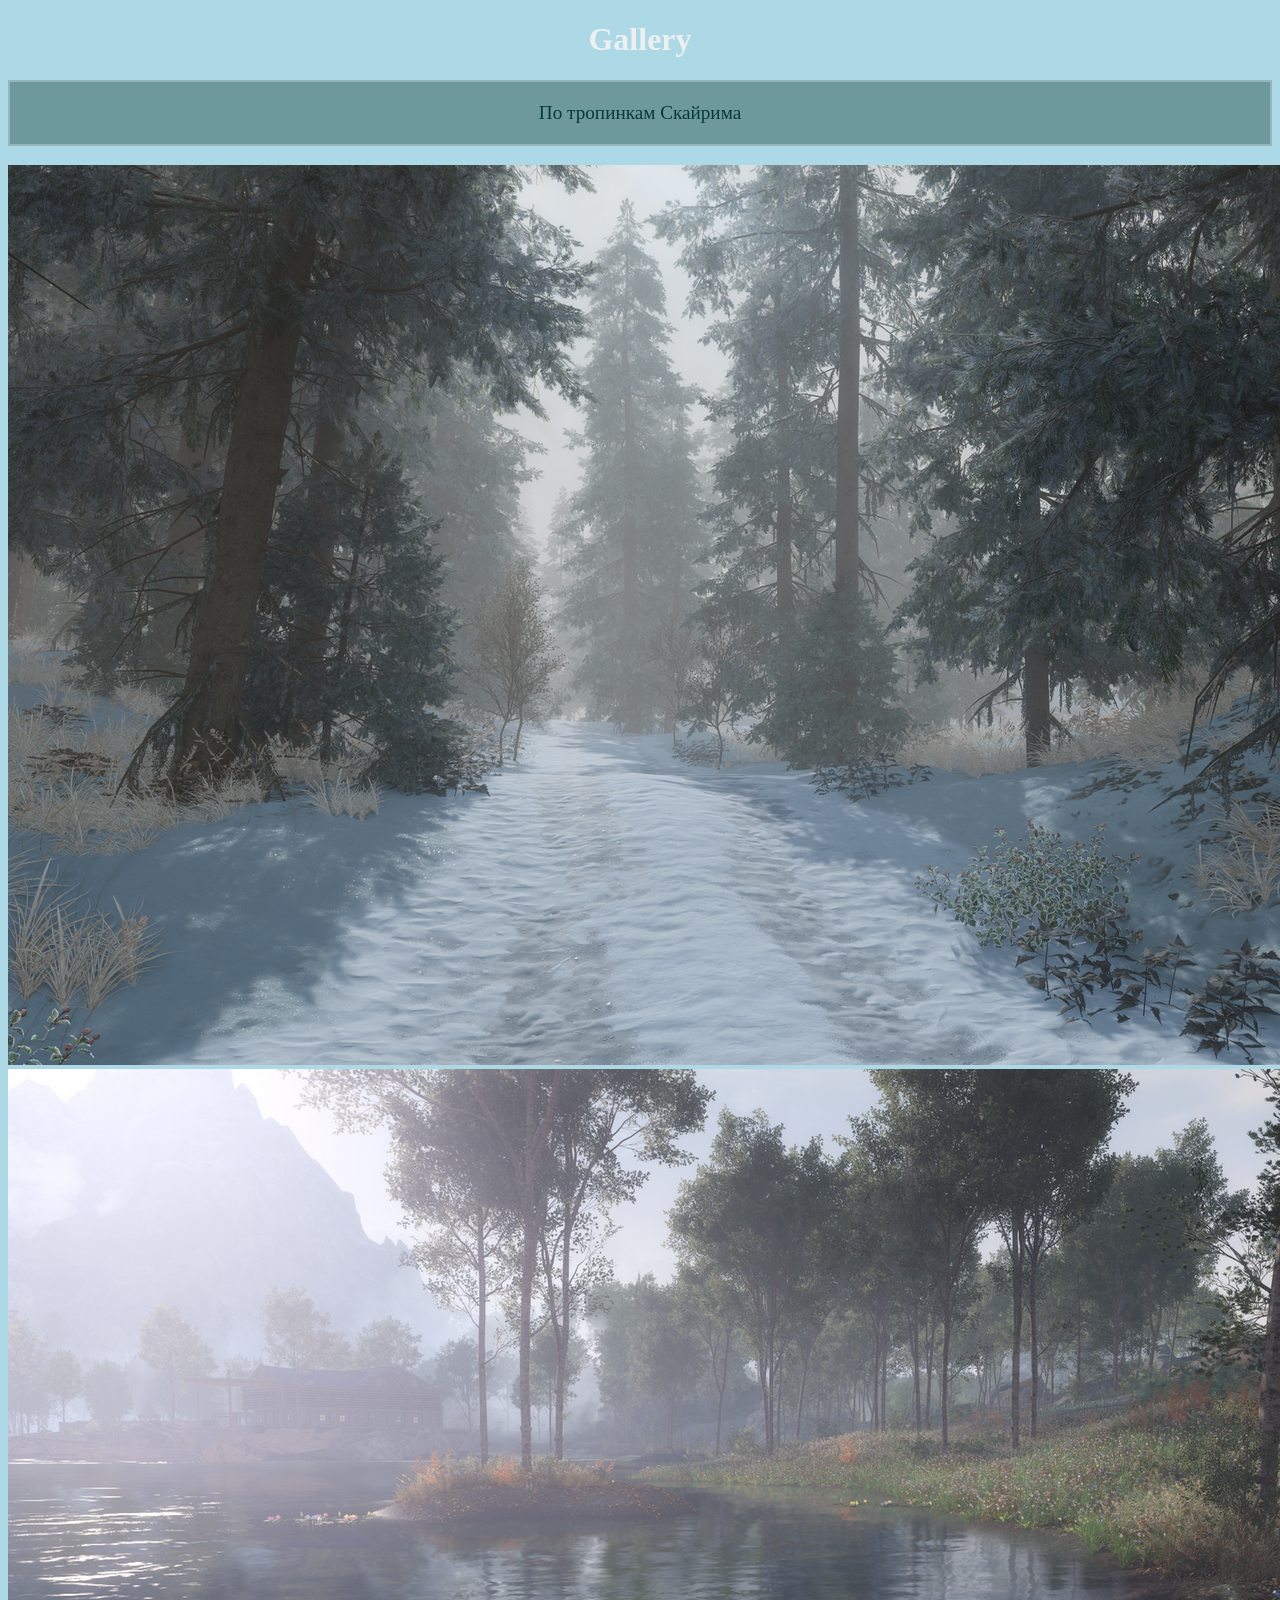
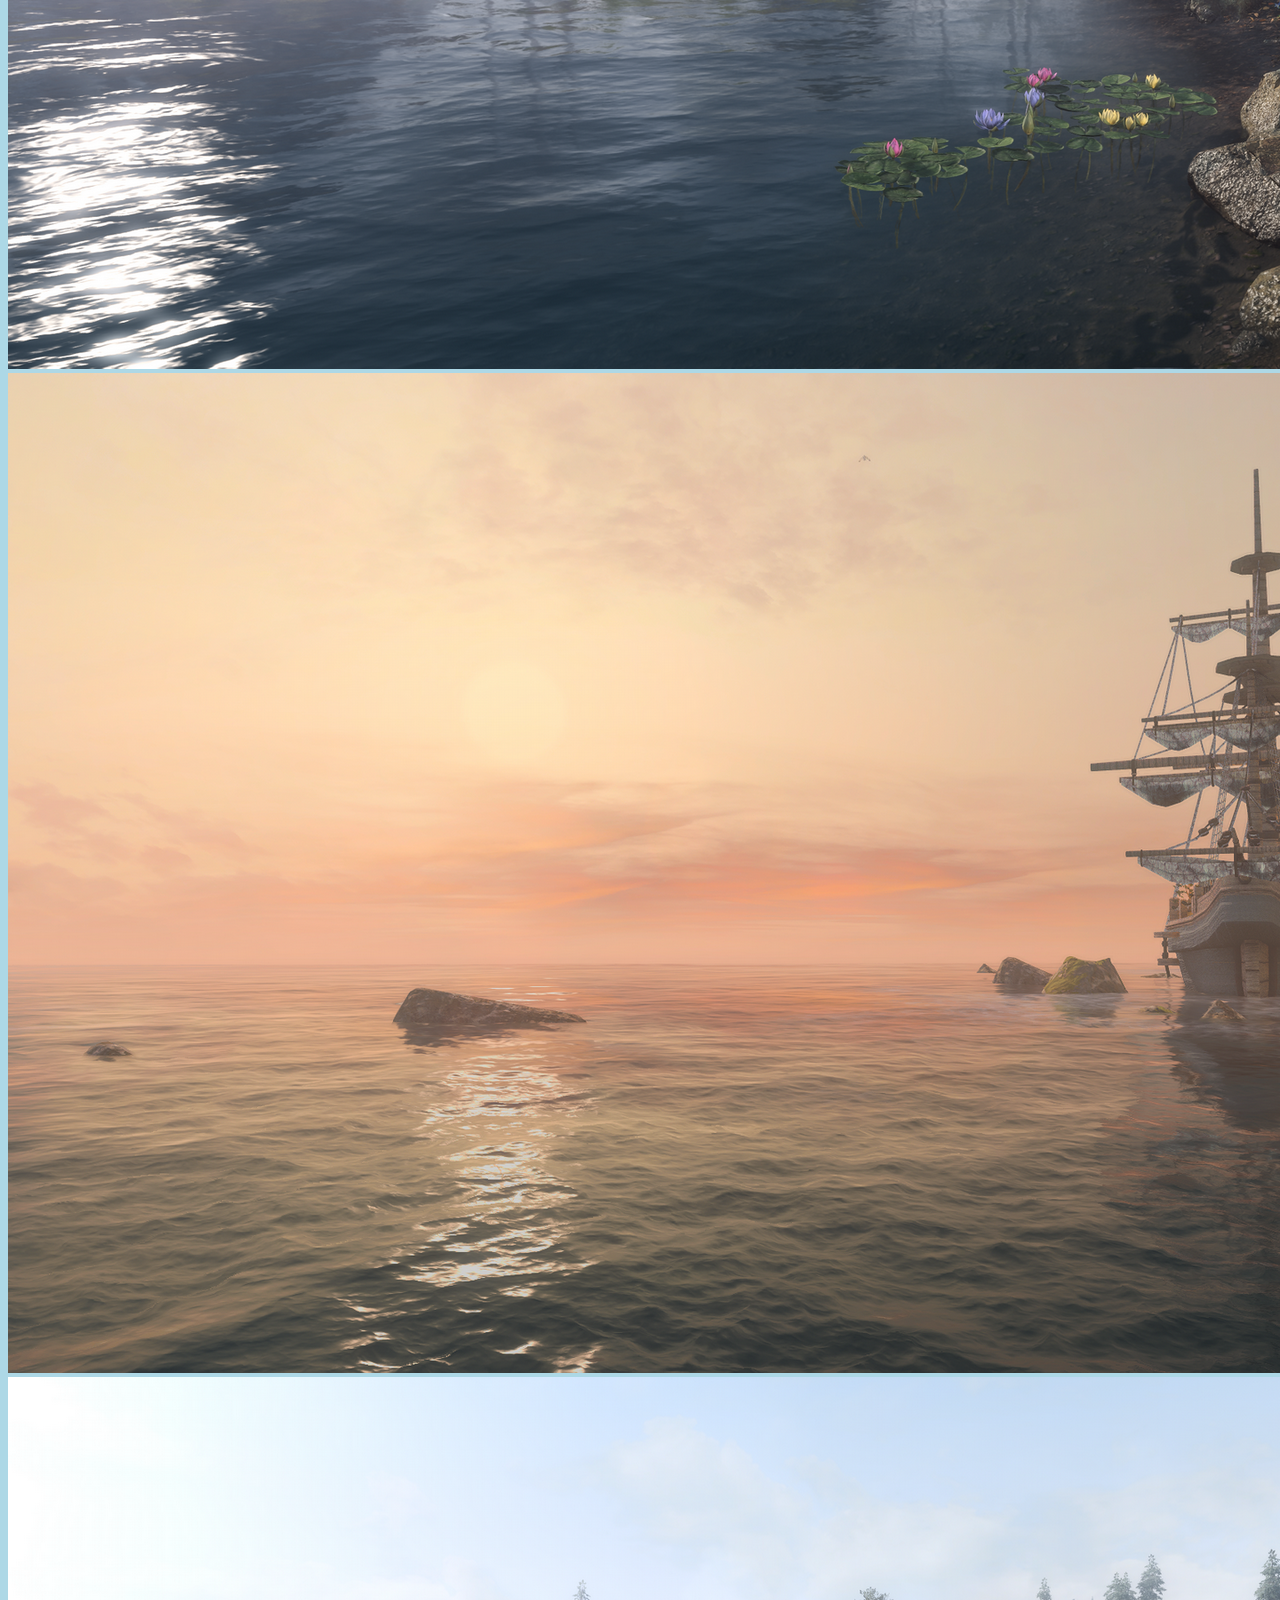
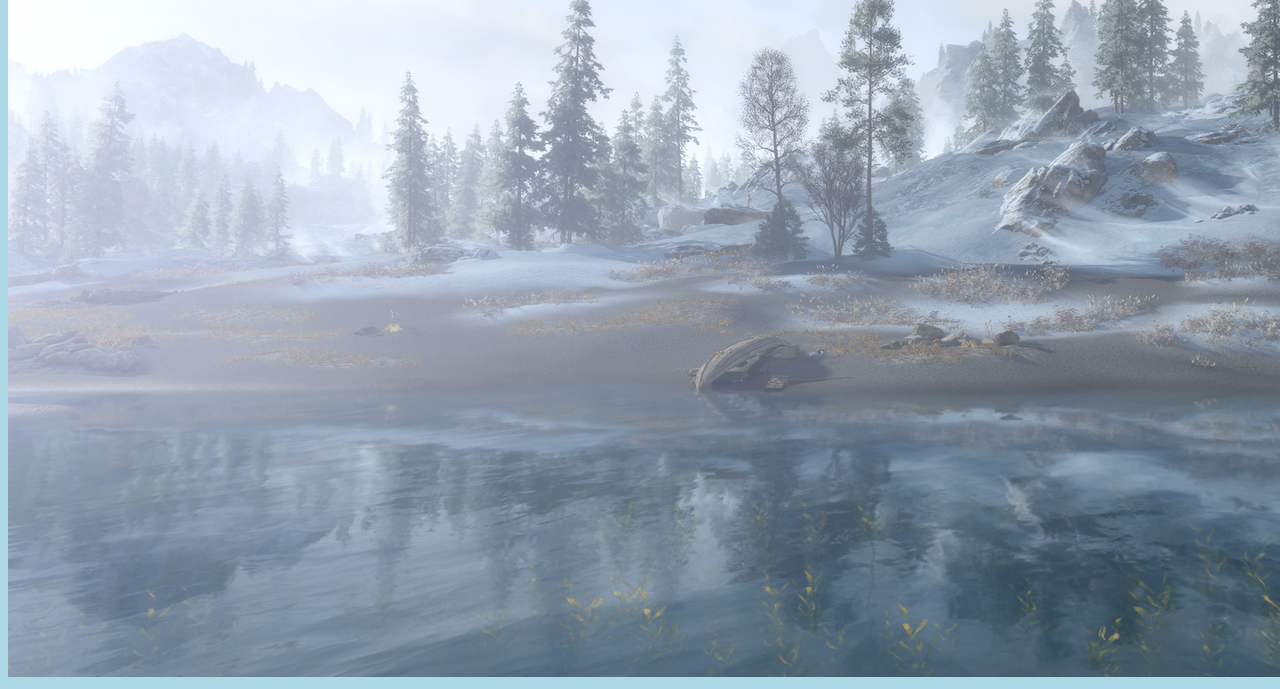
<file: Pages/gallery.html>
<!DOCTYPE html>
<html>
    <head>
        <meta charset="UTF-8">
        <link rel="stylesheet" href="../style.css">
        <title>Skyrim</title>
    </head>
        <body bgcolor=#ADD8E6>
            <h1>Gallery</h1>
    <div align="center">
        <p>По тропинкам Скайрима</p>
       <img src="../Photos/screen.png" alt="Gallery image">
       <img src="../Photos/screen1.png" alt="Gallery image">
       <img src="../Photos/screen2.png" alt="Gallery image">
       <img src="../Photos/screen3.png" alt="Gallery image">
           </div>
           
</body>
</html>
</file>
<file: style.css>
H1 {
      color: #edf0f1;
      font-size: 200%;
      font-family: Comic Sans MS, Comic Sans, cursive;
      text-align: center;
}
P {
      padding: 5px;
      border: 2px solid rgb(150, 182, 185);
      padding: 20px;
      font-family: Comic Sans MS, Comic Sans, cursive;
      font-size: 120%;
      background-color: rgb(110, 153, 156);
      color: #053a3a;
}
a {
       color: rgb(31, 69, 104);
        text-decoration: none;
}
a:hover {
        color: rgb(165, 219, 216);
   }
.link {
        color: rgb(115, 199, 192);
          }
        a:hover {
    text-decoration: underline;
}     
.link:hover {
        color: rgb(250, 248, 246);
   }   
.link {
        font-size: 80%;
}
.link {
    text-decoration: underline;
}
#testid {
    color: rgb(131, 166, 170);
}
.round-img {
    border-radius: 25px;
}
</file>
